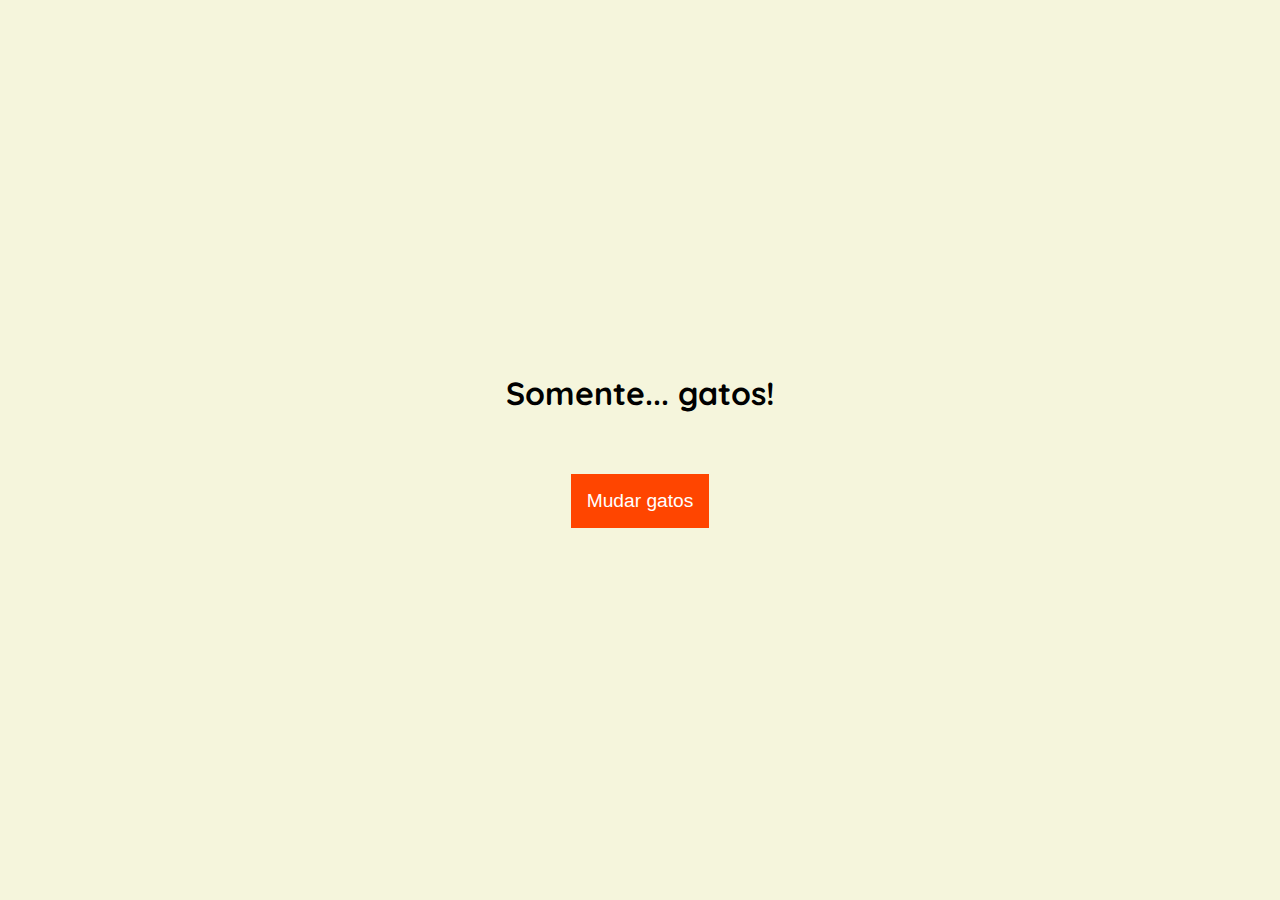
<file: JavaScriptAssincromo/index.html>
<!DOCTYPE html>
<html lang="en">
	<head>
		<meta charset="UTF-8" />
		<meta http-equiv="X-UA-Compatible" content="IE=edge" />
		<meta name="viewport" content="width=device-width, initial-scale=1.0" />
		<link rel="stylesheet" href="assets/css/styles.css" />
		<title>Just... cats!</title>
	</head>
	<body>
		<main>
			<h1>Somente... gatos!</h1>
			<img id="cat" /><br />
			<button id="change-cat">Mudar gatos</button>
		</main>
		<script src="assets/js/scripts.js"></script>
	</body>
</html>
</file>
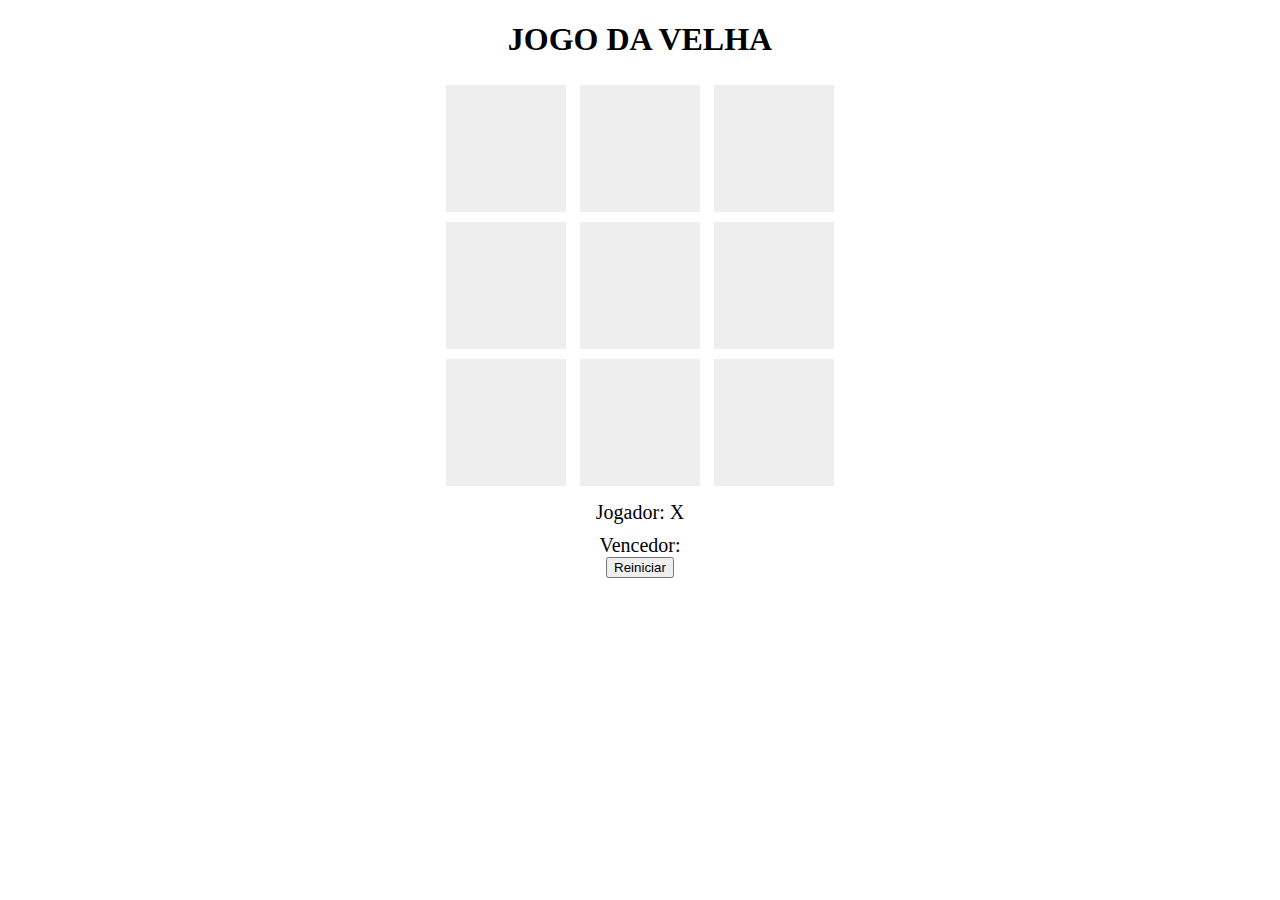
<file: JogoDaVelha/index.html>
<!DOCTYPE html>
<html lang="pt-br">
<head>
    <meta charset="UTF-8">
    <meta http-equiv="X-UA-Compatible" content="IE=edge">
    <meta name="viewport" content="width=device-width, initial-scale=1.0">
    <title>Jogo da Velha</title>

    <link rel="stylesheet" href="estilo.css">
</head>

<body>
    <h1>JOGO DA VELHA</h1>

    <div>
        <div id ="1" class="quadrado" onclick="escolherQuadrado(this.id)">-</div>
        <div id ="2" class="quadrado" onclick="escolherQuadrado(this.id)">-</div>
        <div id ="3" class="quadrado" onclick="escolherQuadrado(this.id)">-</div>
    </div>

    <div>
        <div id ="4" class="quadrado" onclick="escolherQuadrado(this.id)">-</div>
        <div id ="5" class="quadrado" onclick="escolherQuadrado(this.id)">-</div>
        <div id ="6" class="quadrado" onclick="escolherQuadrado(this.id)">-</div>
    </div>

    <div>
        <div id ="7" class="quadrado" onclick="escolherQuadrado(this.id)">-</div>
        <div id ="8" class="quadrado" onclick="escolherQuadrado(this.id)">-</div>
        <div id ="9" class="quadrado" onclick="escolherQuadrado(this.id)">-</div>
    </div>

    <div class="jogador">
        <label> Jogador: </label>       

        <label id = "jogador-selecionado"> </label>
    </div>

    <div class="vencedor">
        <label> Vencedor: </label>

        <label id = "vencedor-selecionado"> </label>
    </div>

    <div>
        <button onclick="reiniciar()">
            Reiniciar
        </button>
    </div>

</body>

<script src="velha.js"></script>

</html>
</file>
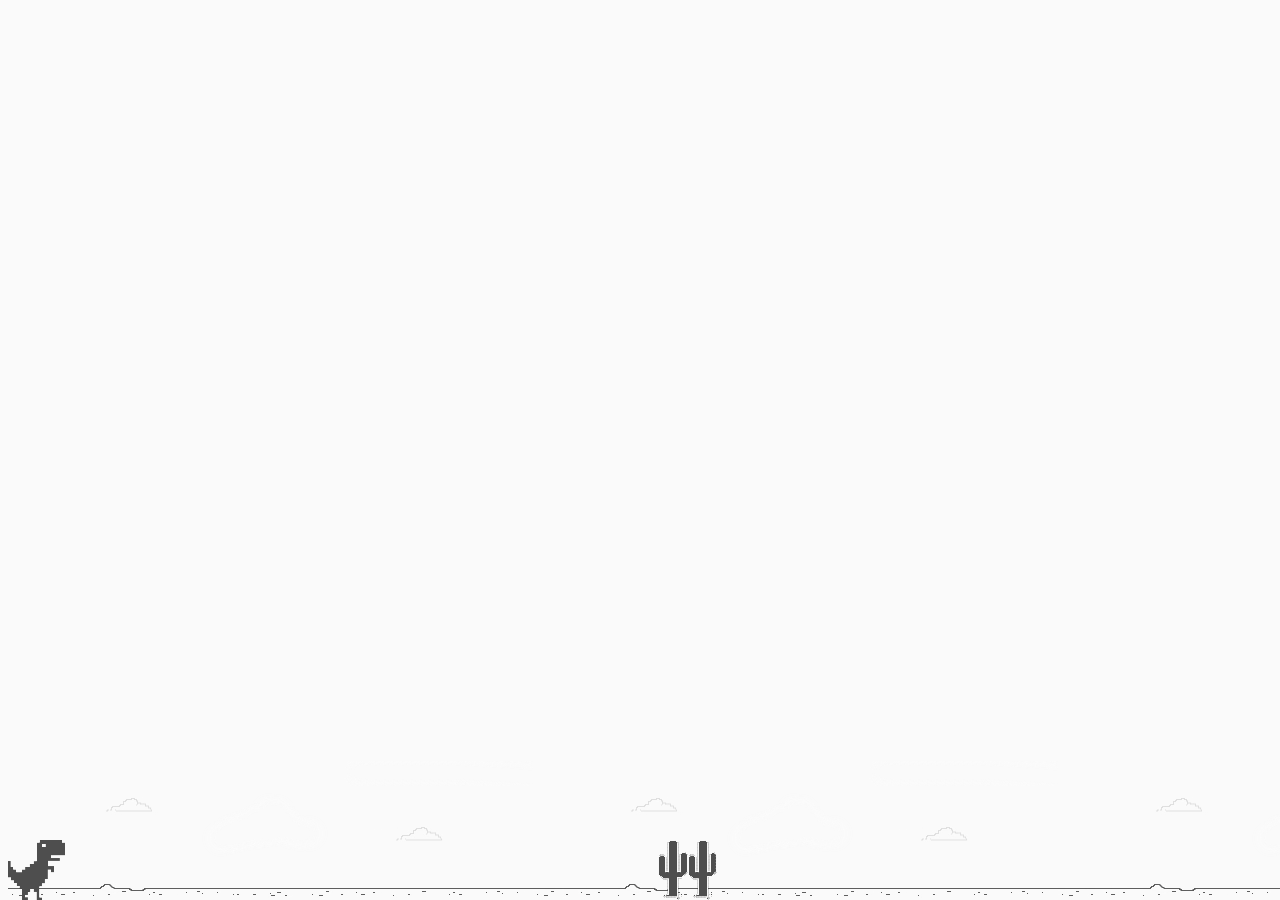
<file: JogoDinossauro/index.html>
<!DOCTYPE html>
<html lang="pt-br">

<head>
    <meta charset="UTF-8">
    <meta http-equiv="X-UA-Compatible" content="IE=edge">
    <meta name="viewport" content="width=device-width, initial-scale=1.0">
    
    <link rel="stylesheet" href="style.css"></link>
    <script src="script.js" charset="UTF-8" defer></script>
    
    
    <title>Dino</title>
</head>

<body>
    <div class="background">
        <div class="dino"></div>
      </div>
    
    
</body>

</html>
</file>
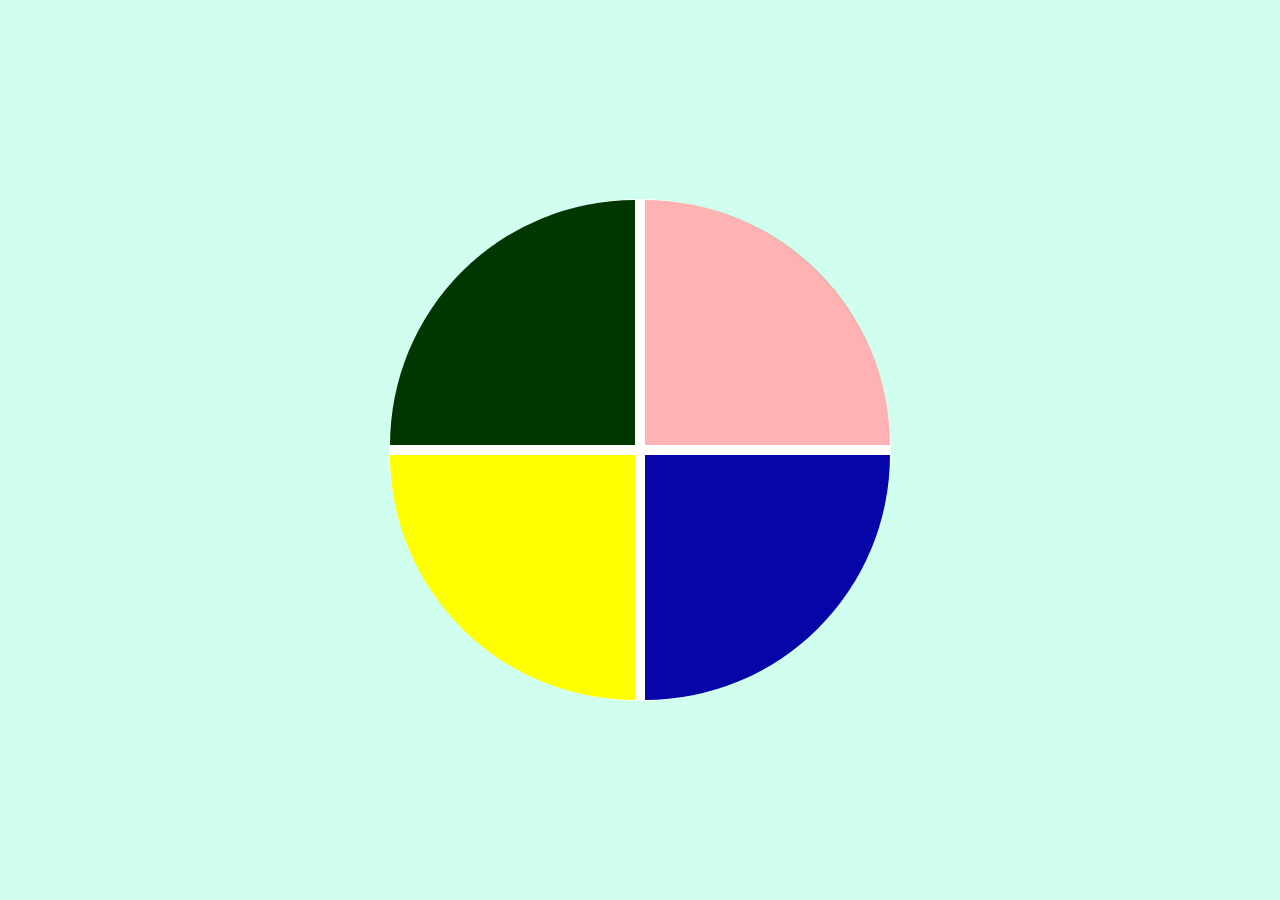
<file: JogoGenius/index.html>
<!DOCTYPE html>
<html lang="en">
<head>
    <meta charset="UTF-8">
    <meta name="viewport" content="width=device-width, initial-scale=1.0">
    <link rel="stylesheet" href="style.css">
    <title>Genesis</title>
</head>
<body>
    <div class="main-game">
        <div class="genius">
            <div class="blue"></div>
            <div class="yellow"></div>
            <div class="red"></div>
            <div class="green"></div>
        </div>
    </div>
    <script type="text/javascript" src="script.js"></script>
</body>
</html>
</file>
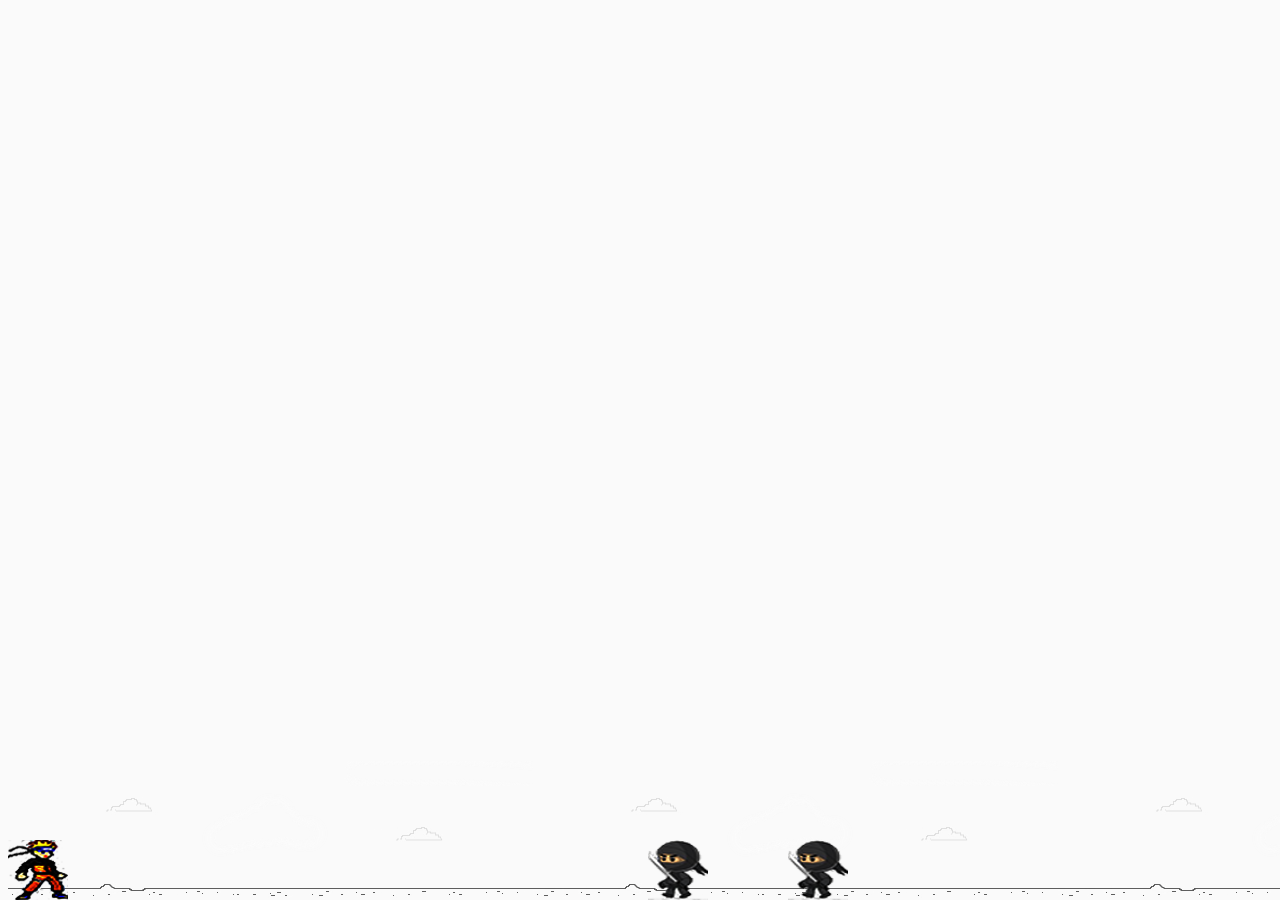
<file: JogoNaruto/index.html>
<!DOCTYPE html>
<html lang="pt-br">

<head>
    <meta charset="UTF-8">
    <meta http-equiv="X-UA-Compatible" content="IE=edge">
    <meta name="viewport" content="width=device-width, initial-scale=1.0">
    
    <link rel="stylesheet" href="style.css"></link>
    <script src="script.js" charset="UTF-8" defer></script>
    
    
    <title>Naruto</title>
</head>

<body>
    <div class="background">
        <div class="naruto"></div>
      </div>
    
    
</body>

</html>
</file>
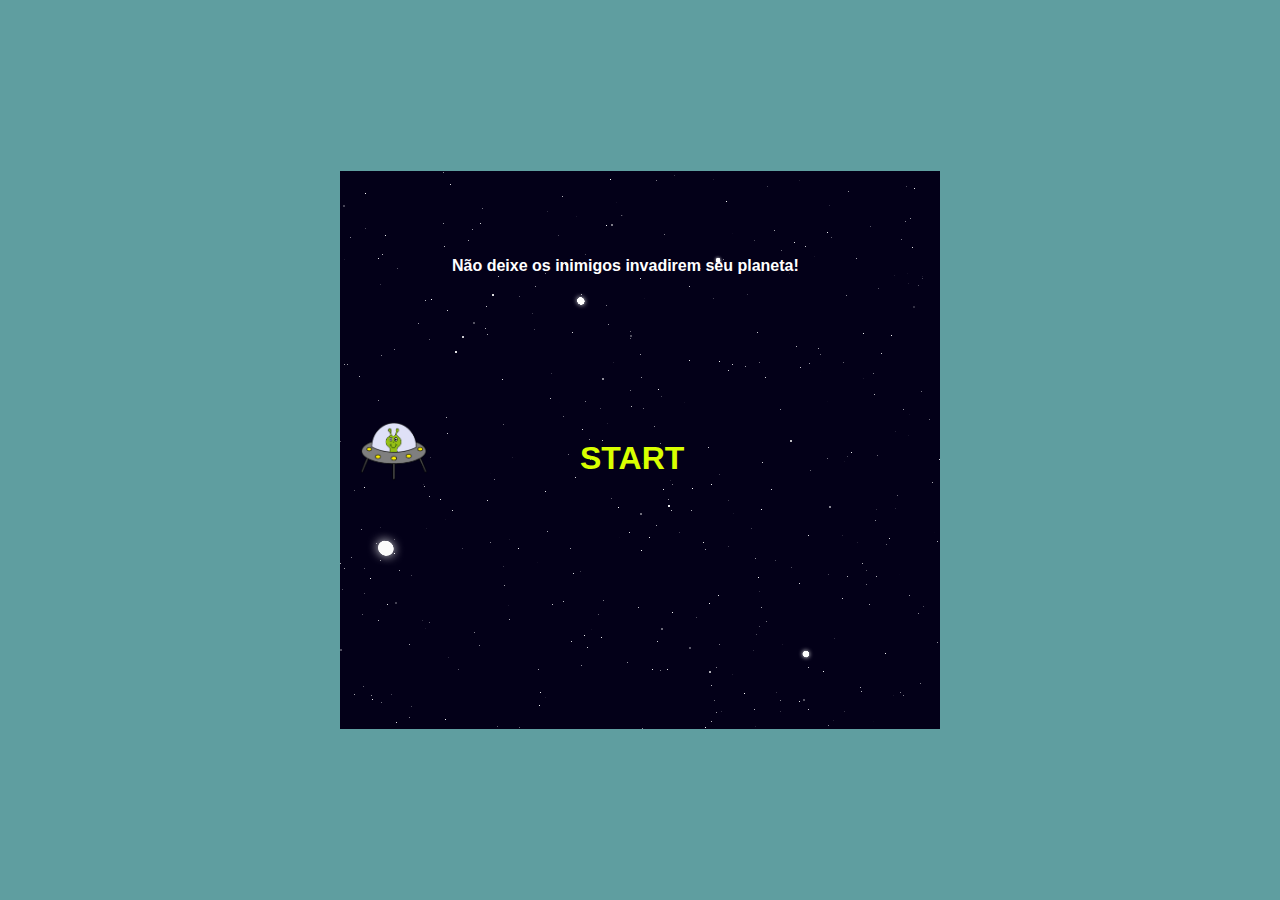
<file: JogoSpaceShooter/index.html>
<!DOCTYPE html>
<html lang="en">
<head>
    <meta charset="UTF-8">
    <meta name="viewport" content="width=device-width, initial-scale=1.0">
    <link rel="stylesheet" href="style.css">
    <title>SPACE SHOOTER</title>
</head>
<body>
    <div id="main-play-area">
        <img class = "player-shooter" src="./img/hero.png" alt="hero">
        <h4 class="game-instructions">
            Não deixe os inimigos invadirem seu planeta!
        </h4>
        <div class="start-button">
            <h1>START</h1>
        </div>
    </div>
    <script type="text/javascript" src="script.js"></script>
</body>
</html>
</file>
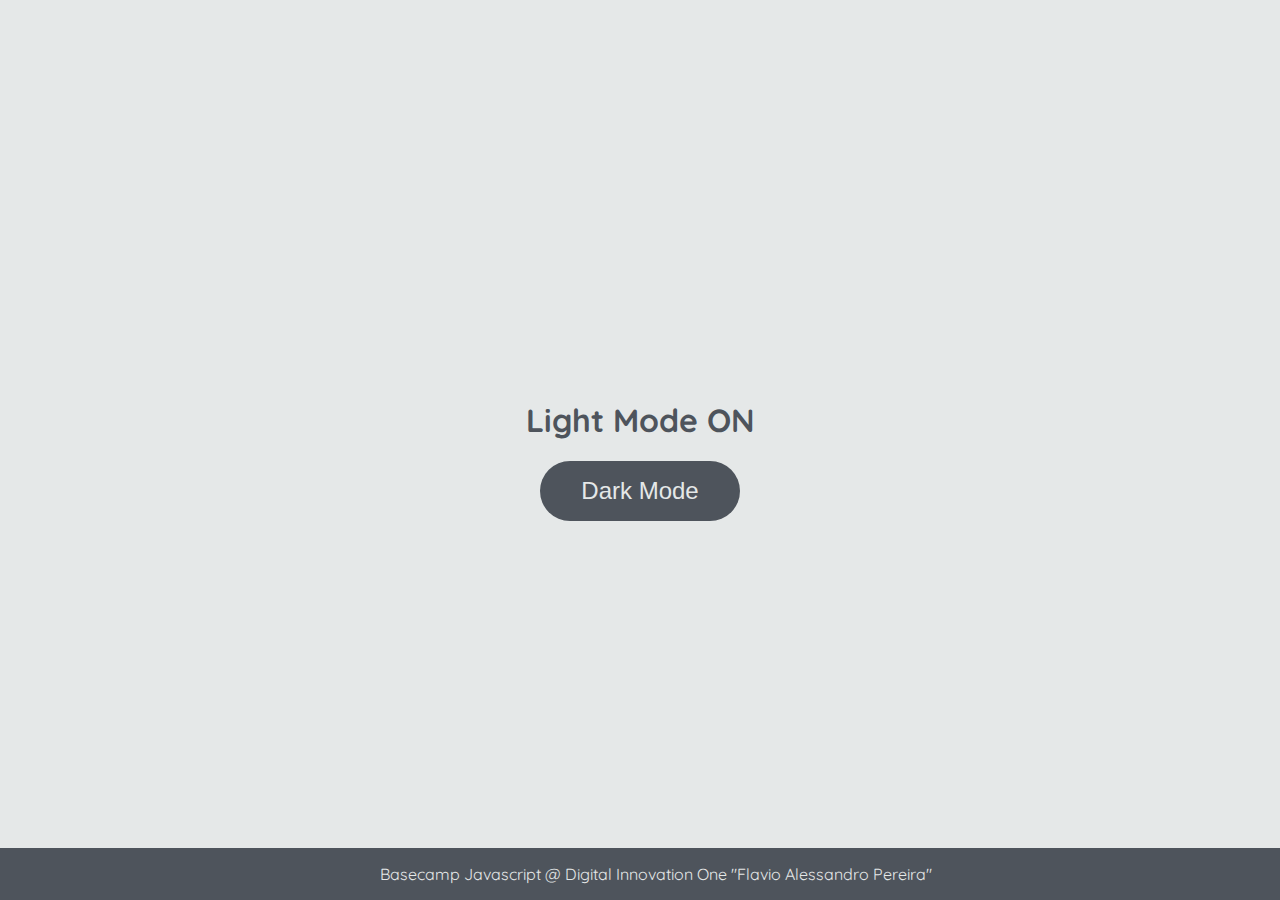
<file: ManipulandoDOMdeLightParaDark/index.html>
<!DOCTYPE html>
<html lang="en">
	<head>
		<meta charset="UTF-8" />
		<meta http-equiv="X-UA-Compatible" content="IE=edge" />
		<meta name="viewport" content="width=device-width, initial-scale=1.0" />
		<link rel="stylesheet" href="assets/css/styles.css" />
		<title>Dark mode and Light Mode</title>
	</head>
	<body>
		<main>
			<h1 id="page-title">Light Mode ON</h1>
			<button aria-label="selecionar-modo" id="mode-selector">Dark Mode</button>
		</main>
		
		<footer>Basecamp Javascript @ Digital Innovation One "Flavio Alessandro Pereira"</footer>
		
		<script src="assets/js/scripts.js"></script>
	</body>
</html>
</file>
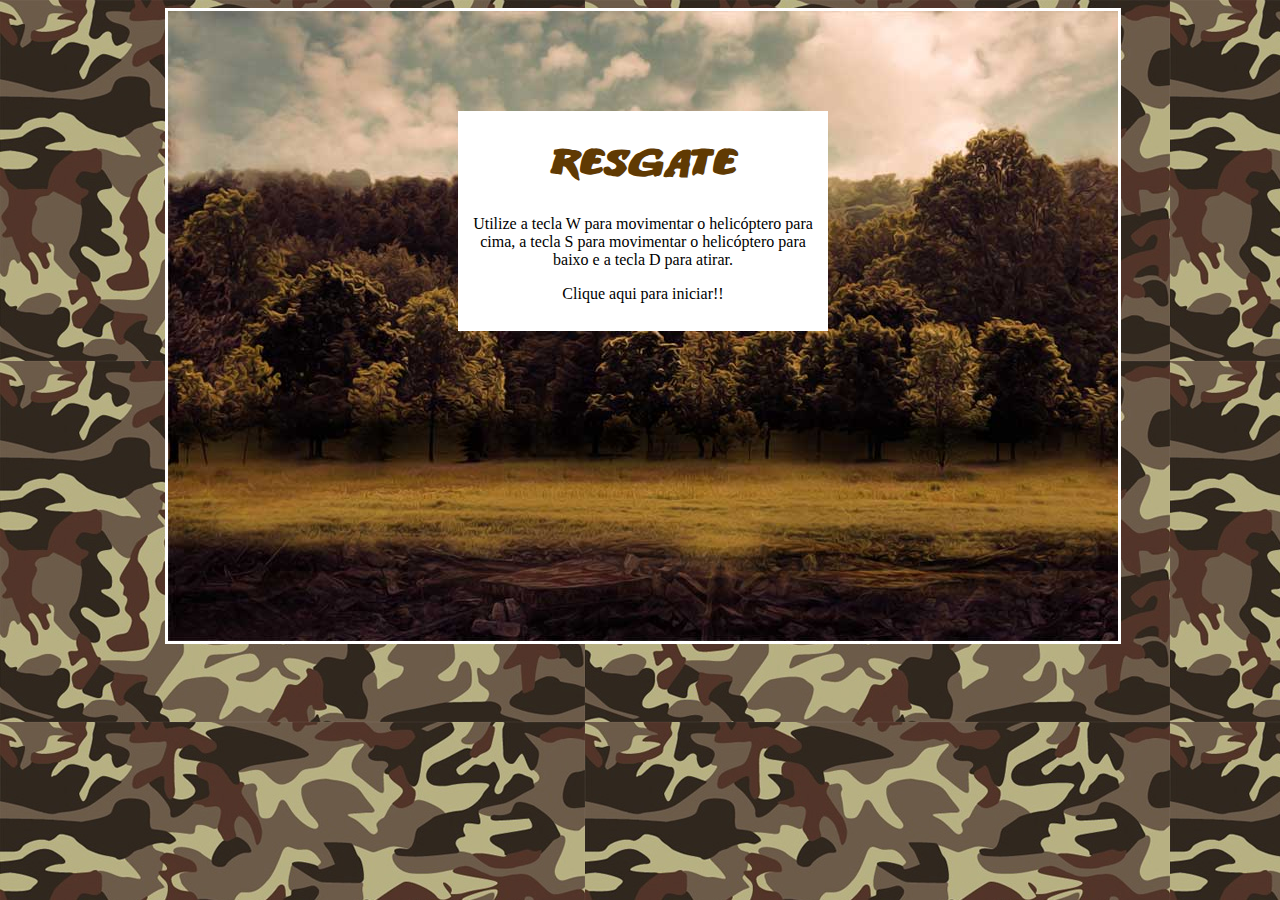
<file: JogodeNaves/jogo1/index.html>
<!doctype html>
<html>
<head>
<meta charset="utf-8">
<title>Resgate</title>
<link href="css/estilos.css" rel="stylesheet" type="text/css">
</head>

<body>
<div id="container"> <!-- div container !-->

	<div id="fundoGame"> <!-- div fundoGame !-->
	
		<div id="inicio" onclick="start()"><h1> Resgate </h1> <!-- div inicio ! e chamar a function start() do js.js-->
		<p>Utilize a tecla W para movimentar o helicóptero para cima, a tecla S para movimentar o helicóptero para baixo e a tecla D para atirar.</p>
		<p> Clique aqui para iniciar!! </p>
		</div> <!-- Fim da div inicio !-->
		
    </div> <!-- Fim da div fundoGame !-->
	
</div> <!-- Fim da div container !-->

<!-- Sons do jogo !-->
<audio src="sons/som.mp3" preload="auto" id="somDisparo"></audio>
<audio src="sons/explosao.mp3" preload="auto" id="somExplosao"></audio>
<audio src="sons/musica_fundo.mp3" preload="auto" id="musica"></audio>
<audio src="sons/gameover.mp3" preload="auto" id="somGameover"></audio>
<audio src="sons/perdido.mp3" preload="auto" id="somPerdido"></audio>	
<audio src="sons/resgate.mp3" preload="auto" id="somResgate"></audio>

<!--arquvios do js.js !-->
<script type="text/javascript" src="js/jquery-1.11.1.min.js"></script>
<script type="text/javascript" src="js/js.js"></script> 
<script type="text/javascript" src="js/jquery-collision.min.js"></script>

</body>
</html>
</file>
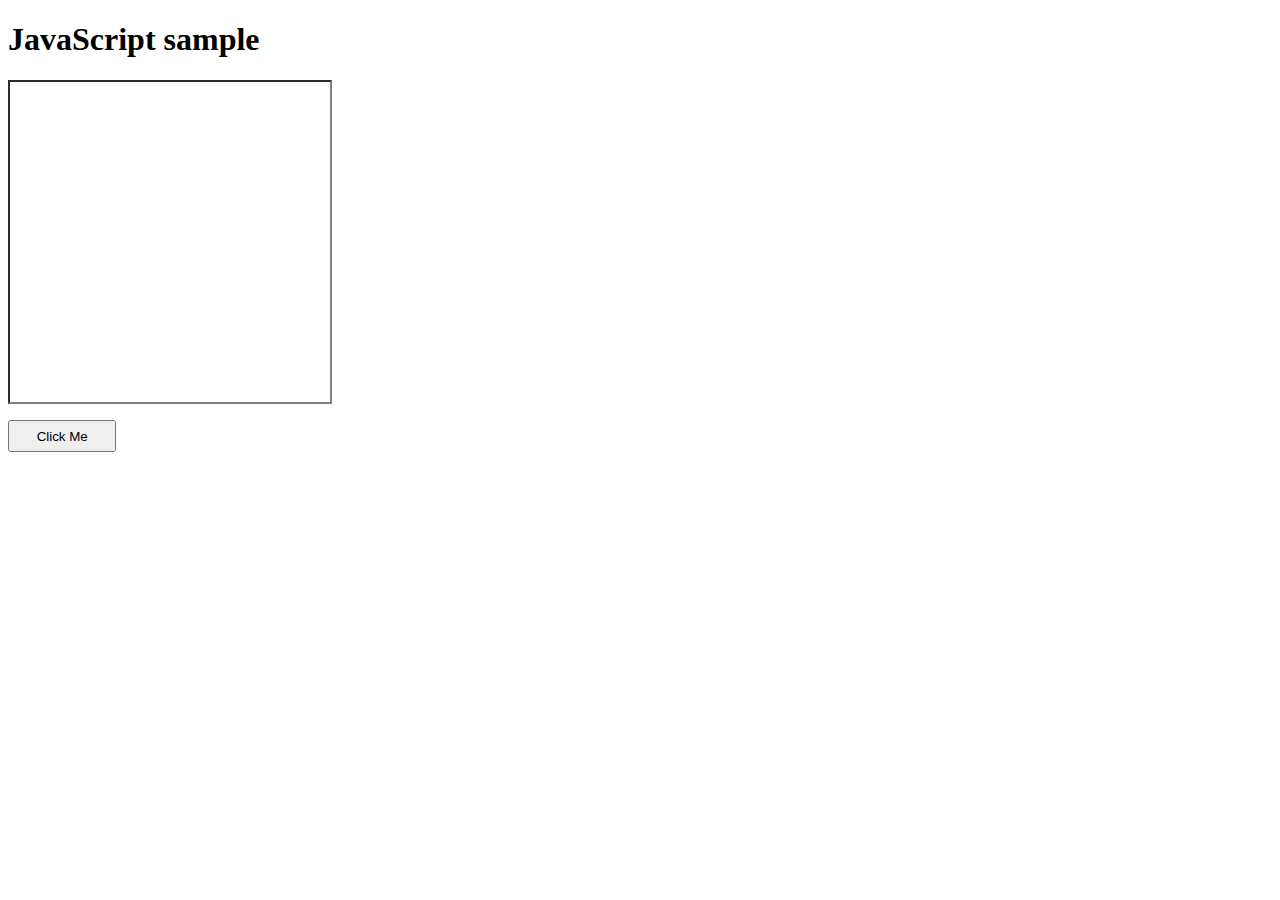
<file: SimplesJSCSS/doc5.html>
<!DOCTYPE html>
<html>

<head>
<title>Mozilla CSS Getting Started - JavaScript demonstration</title>
<link rel="stylesheet" type="text/css" href="assets/css/style5.css" />
<script type="text/javascript" src="assets/js/script5.js"></script>
</head>

<body>
<h1>JavaScript sample</h1>

<div id="square"></div>

<button type="button" onclick="doDemo(this);">Click Me</button>

</body>
</html>
</file>
<file: JavaScriptAssincromo/assets/css/styles.css>
@import url('https://fonts.googleapis.com/css2?family=Quicksand:wght@400;500;600&display=swap');

body {
	display: flex;
	align-items: center;
	justify-content: center;
	font-family: 'Quicksand', sans-serif;
	height: 100vh;
	margin: 0;
	background-color: beige;
}

img {
	max-width: 600px;
	border-radius: 30px;
}

main {
	text-align: center;
}

button {
	border: 0;
	font-size: 1.2rem;
	font-weight: 500;
	padding: 16px;
	background: orangered;
	color: white;
	margin: 20px 0;
	cursor: pointer;
	transition: all 0.5s ease-in-out;
}

button:hover {
	background: orange;
}
</file>
<file: JogoDaVelha/estilo.css>
body{
    text-align: center;
}

/*criando uma classe*/
.quadrado{
    text-align: center;
    width: 40px;
    background: #eee;
    display: inline-block;
    padding: 40px;
    font-size: 40px;
    margin: 5px;
    cursor: pointer;
    color: #eee;
}

.jogador, .vencedor{
    font-size: 20px;
    margin-top: 10px;
}

.button{
    margin-top: 10px;
    width: 100px;
    height: 30px;
    background: #eee;
    cursor: pointer;
}
</file>
<file: JogoDinossauro/style.css>
body {
    background: #fafafa;
  }

.dino{
    width: 60px;
    height: 60px;
    background-image: url(dino.png);
    position:absolute;
    bottom: 0;
}

.cactus {
    position: absolute;
    width: 60px;
    height: 60px;
    bottom: 0;
    background-image: url(cactus.png);
  }

.game-over{
    text-align: center;
    color: #6666;
    margin-top: 50px;
    font-family: Arial;
}

@keyframes slideright {
    from {
        background-position: 70000%;
    }
    to {
        background-position: 0%;
    }
  }

  .background {
    position: absolute;
    bottom: 0px;
    background-image: url('background.png');
    background-repeat: repeat-x;
    animation: slideright 600s infinite linear;
    width: 100%;
    height: 200px;
  }
</file>
<file: JogoGenius/style.css>
body {
    margin: 0;
    background-color: rgb(208, 255, 239);
}

.main-game {
    height: 100vh;
    width: 100vw;
    display: flex;
    justify-content: center;
    align-items: center;
}

.genius {
    display: grid;
    grid-template-areas: 'verde vermelho'  'amarelo azul';
    grid-gap: 10px;
    border: 1px solid #ffffff;
    background-color: #ffffff;
    border-radius: 100%;
    width: 500px;
    height: 500px;
}

.blue {
    grid-area: azul;
    background-color: rgb(5, 5, 168);
    border-bottom-right-radius: 100%;
}

.red {
    grid-area: vermelho;
    background-color: rgb(255, 1, 1);
    border-top-right-radius: 100%;
}

.yellow {
    grid-area: amarelo;
    background-color: rgb(255, 255, 2);
    border-bottom-left-radius: 100%;
}

.green {
    grid-area: verde;
    background-color: rgb(0, 54, 0);
    border-top-left-radius: 100%;
}

.selected {
    opacity: 0.3;
}
</file>
<file: JogoNaruto/style.css>
body {
    background: #fafafa;
  }

.naruto{
    width: 60px;
    height: 60px;
    background-image: url(naruto.png);
    position:absolute;
    bottom: 0;
}

.ninja {
    position: absolute;
    width: 60px;
    height: 60px;
    bottom: 0;
    background-image: url(ninja.png);
  }

.game-over{
    text-align: center;
    color: #6666;
    margin-top: 50px;
    font-family: Arial;
}

@keyframes slideright {
    from {
        background-position: 70000%;
    }
    to {
        background-position: 0%;
    }
  }

.background {
    position: absolute;
    bottom: 0px;
    background-image: url('background.png');
    background-repeat: repeat-x;
    animation: slideright 600s infinite linear;
    width: 100%;
    height: 200px;
}
</file>
<file: JogoSpaceShooter/style.css>
body{
    height: 100vh;
    width: 100%;
    display: flex;
    justify-content: center;
    align-items: center ;
    padding: 0;
    margin: 0;
    font-family: sans-serif;
    background-color: cadetblue;
}

#main-play-area{
    background-color: black;
    background-image: url(img/space.png);
    height: 558px;
    width: 600px;
}

.game-instructions{
    position: relative;
    color: white;
    left: 7rem;
    top: 1px;
}

.start-button{
    position: relative;
    color: rgb(217, 255, 0);
    top: 9rem;
    left: 15rem;
    cursor: pointer;
}

.player-shooter{
    position: relative;
    height: 60px;
    width: 70px;
    left: 20px;
    top: 250px;
}

.laser{
    position: relative;
    width: 40px;
    height: 30px;
}

.alien{
    height: 60px;
    width: 70px;
    position: relative;
}

.alien-Transition{
    opacity: 1;
    transition: opacity 1.5s ease-in-out;
}

.dead-alien{
    height: 60px;
    width: 70px;
    position: relative;
    opacity: 0;
}
</file>
<file: ManipulandoDOMdeLightParaDark/assets/css/styles.css>
@import url('https://fonts.googleapis.com/css2?family=Quicksand:wght@300;400;600&display=swap');

body {
	background-color: #e5e8e8;
	color: #4e545c;
	margin: 0;
	font-family: 'Quicksand';
}

body.dark-mode {
	background-color: #000401;
	color: #e5e8e8;
}

main {
	height: 100vh;
	width: 100%;
	display: flex;
	flex-direction: column;
	align-items: center;
	justify-content: center;
}

footer {
	width: 100%;
	background-color: #4e545c;
	padding: 16px;
	color: #e5e8e8;
	position: fixed;
	bottom: 0;
	text-align: center;
	font-weight: 400;
}

footer.dark-mode {
	background-color: #8d9797;
	color: #000401;
}

button {
	border-radius: 40px;
	font-size: 1.5rem;
	height: 60px;
	width: 200px;
	border: none;
	background-color: #4e545c;
	color: #e5e8e8;
	transition: all 0.5s linear;
}

button:hover {
	background-color: #000401;
}

button.dark-mode {
	background-color: #e5e8e8;
	color: #4e545c;
}

button.dark-mode:hover {
	background-color: #4e545c;
	color: #e5e8e8;
}
</file>
<file: JogodeNaves/jogo1/css/estilos.css>
@font-face {
	font-family:Titulo;
	src:url(../fontes/ANODETONOONE.TTF);
}

h1 {
	font-family:Titulo;
	font-size:40px;
	color:#603A03;
}

body {
	background-image:url(../imgs/fundo.jpg);
}

#container{
	width:950px;
	height:auto;
	position:relative;
	margin-left:auto;
	margin-right:auto;
}


#fundoGame {
	width:950px;
	height:630px;
	background-image:url(../imgs/fundo_game.jpg);
	border-color:#FFF;
	border-style:solid;
}

#jogador {
	width:256px;
	height:66px;
	position:absolute;
	left:8px;
	top:179px;
background-image:url(../imgs/apache.png);

}

#inimigo1 {
	width: 256px;
	height: 66px;
	position: absolute;
	left: 689px;
	top: 253px;
	background-image:url(../imgs/inimigo1.png);
	
}

#inimigo2 {
	width: 165px;
	height: 70px;
	position: absolute;
	left: 775px;
	top: 447px;
	background-image: url(../imgs/inimigo2.png);
}

#amigo {
	width: 44px;
	height: 51px;
	position: absolute;
	left: 10px;
	top: 464px;
	background-image:url(../imgs/amigo.png);
}

#inicio {
	width:350px;
	height:200px;
	background-color:#FFF;
 	margin-left:auto;
        margin-right:auto;
 	margin-top:100px;
	text-align:center;
	padding:10px;

}

.anima1 {
	background-image:url(../imgs/helicoptero.png);
	animation:play .5s steps(2) infinite;

       -webkit-animation: play .5s steps(2) infinite;
       -moz-animation: play .5s steps(2) infinite;
       -ms-animation: play .5s steps(2) infinite;
       -o-animation: play .5s steps(2) infinite;
}

@keyframes play {
	from {background-position:0px;}
	to {background-position:-512px;}
}

@-webkit-keyframes play {
	from { background-position:0px; }
	  to { background-position: -512px; }
 }
 
 @-moz-keyframes play {
	from { background-position:0px; }
	  to { background-position: -512px; }
 }
 
 @-ms-keyframes play {
	from { background-position:0px; }
	  to { background-position: -512px; }
 }
 
 @-o-keyframes play {
	from { background-position:0px; }
	  to { background-position: -512px; }
 }

 .anima2 {
    background-image:url(../imgs/inimigo1.png);
    animation: play .5s steps(2) infinite;
    -webkit-animation: play .5s steps(2) infinite;
    -moz-animation: play .5s steps(2) infinite;
    -ms-animation: play .5s steps(2) infinite;
    -o-animation: play .5s steps(2) infinite; 
}


.anima3 {
	background-image:url(../imgs/amigo.png);
	animation:play2 .9s steps(12) infinite;
	-webkit-animation: play2 .9s steps(12) infinite;
       -moz-animation: play2 .9s steps(12) infinite;
        -ms-animation: play2 .9s steps(12) infinite;
         -o-animation: play2 .9s steps(12) infinite;
}

@keyframes play2 {
	from {background-position:0px;}
	to {background-position:-528px;}
}

@-webkit-keyframes play2 {
   from { background-position:    0px; }
     to { background-position: -528px; }
}

@-moz-keyframes play2 {
   from { background-position:    0px; }
     to { background-position: -528px; }
}

@-ms-keyframes play2 {
   from { background-position:    0px; }
     to { background-position: -528px; }
}

@-o-keyframes play2 {
   from { background-position:    0px; }
     to { background-position: -528px; }
}


#disparo {
	width: 50px;
	height: 8px;
	position: absolute;
	background-image: url(../imgs/disparo.png);
}


#explosao1 {
	width:15px;
	height:87px;
	position:absolute;

}

#explosao2 {
	width:15px;
	height:87px;
	position:absolute;
	
}

#explosao3 {
	width:44px;
	height:51px;
	position:absolute;
}

.anima4 {
	width:44px;
	height:51px;
	background-image:url(../imgs/amigo_morte.png);
	animation:play3 .5s steps(7) infinite;
	-webkit-animation: play3 .5s steps(7) infinite;
       -moz-animation: play3 .5s steps(7) infinite;
        -ms-animation: play3 .5s steps(7) infinite;
         -o-animation: play3 .5s steps(7) infinite;
}

@keyframes play3 {
	from {background-position:0px;}
	to {background-position:-308px;}
}

@-webkit-keyframes play3 {
   from { background-position:    0px; }
     to { background-position: -308px; }
}

@-moz-keyframes play3 {
   from { background-position:    0px; }
     to { background-position: -308px; }
}

@-ms-keyframes play3 {
   from { background-position:    0px; }
     to { background-position: -308px; }
}

@-o-keyframes play3 {
   from { background-position:    0px; }
     to { background-position: -308px; }
}

#placar {
	width: 450px;
	height: 50px;
	position: absolute;
	left: 5px;
	top: 590px;
}

h2 {
	font-family:Titulo;
	font-size:20px;
	color:#FFF
}

#energia {
	width: 140px;
	height: 38px;
	position: absolute;
	left: 750px;
	top: 7px;	
}

h3 {
	font-family:Titulo;
	font-size:20px;
	color:#603A03;
}

#fim {
	width:350px;
	height:200px;
	background-color:#FFF;
 	margin-left:auto;
    margin-right:auto;
 	margin-top:100px;
	text-align:center;
	padding:10px;
}
</file>
<file: SimplesJSCSS/assets/css/style5.css>
/*** JavaScript demonstration ***/
#square {
    width: 20em;
    height: 20em;
    border: 2px inset gray;
    margin-bottom: 1em;
  }
  
  button {
    padding: .5em 2em;
  }
</file>
